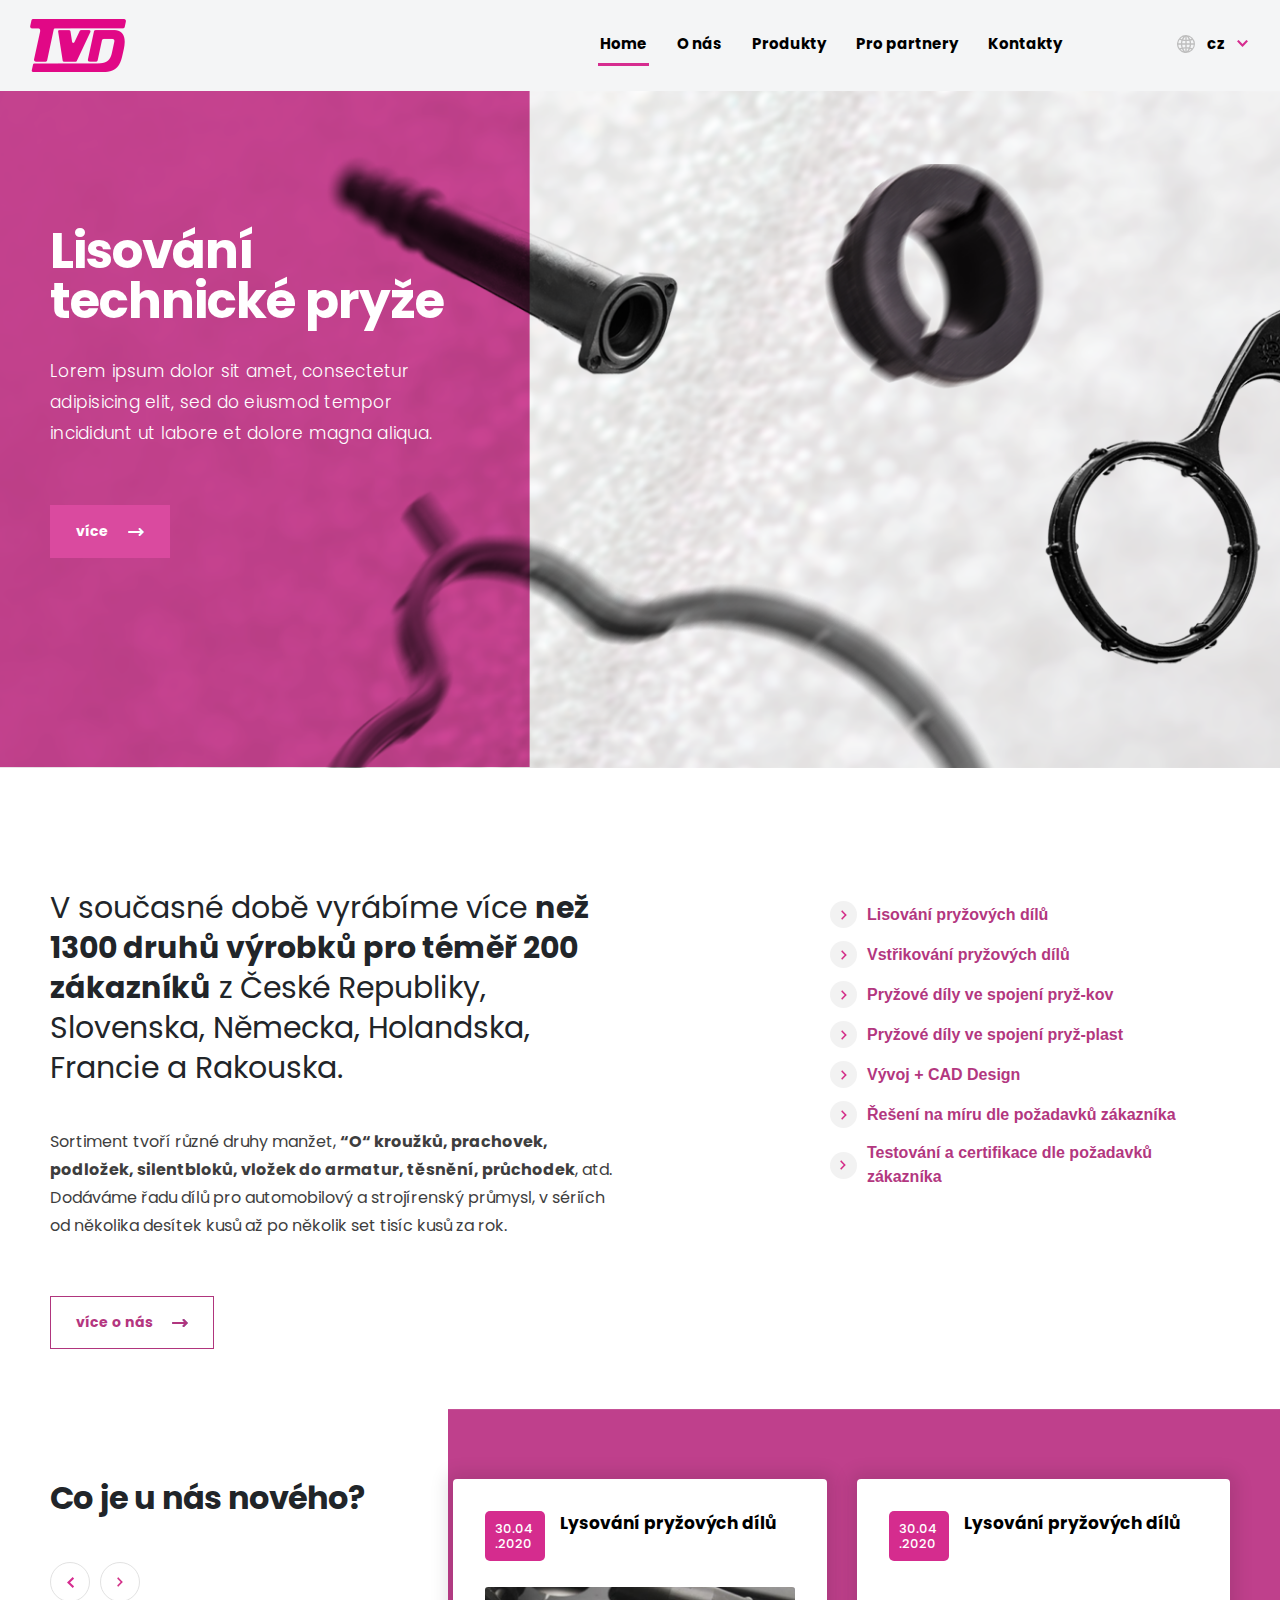
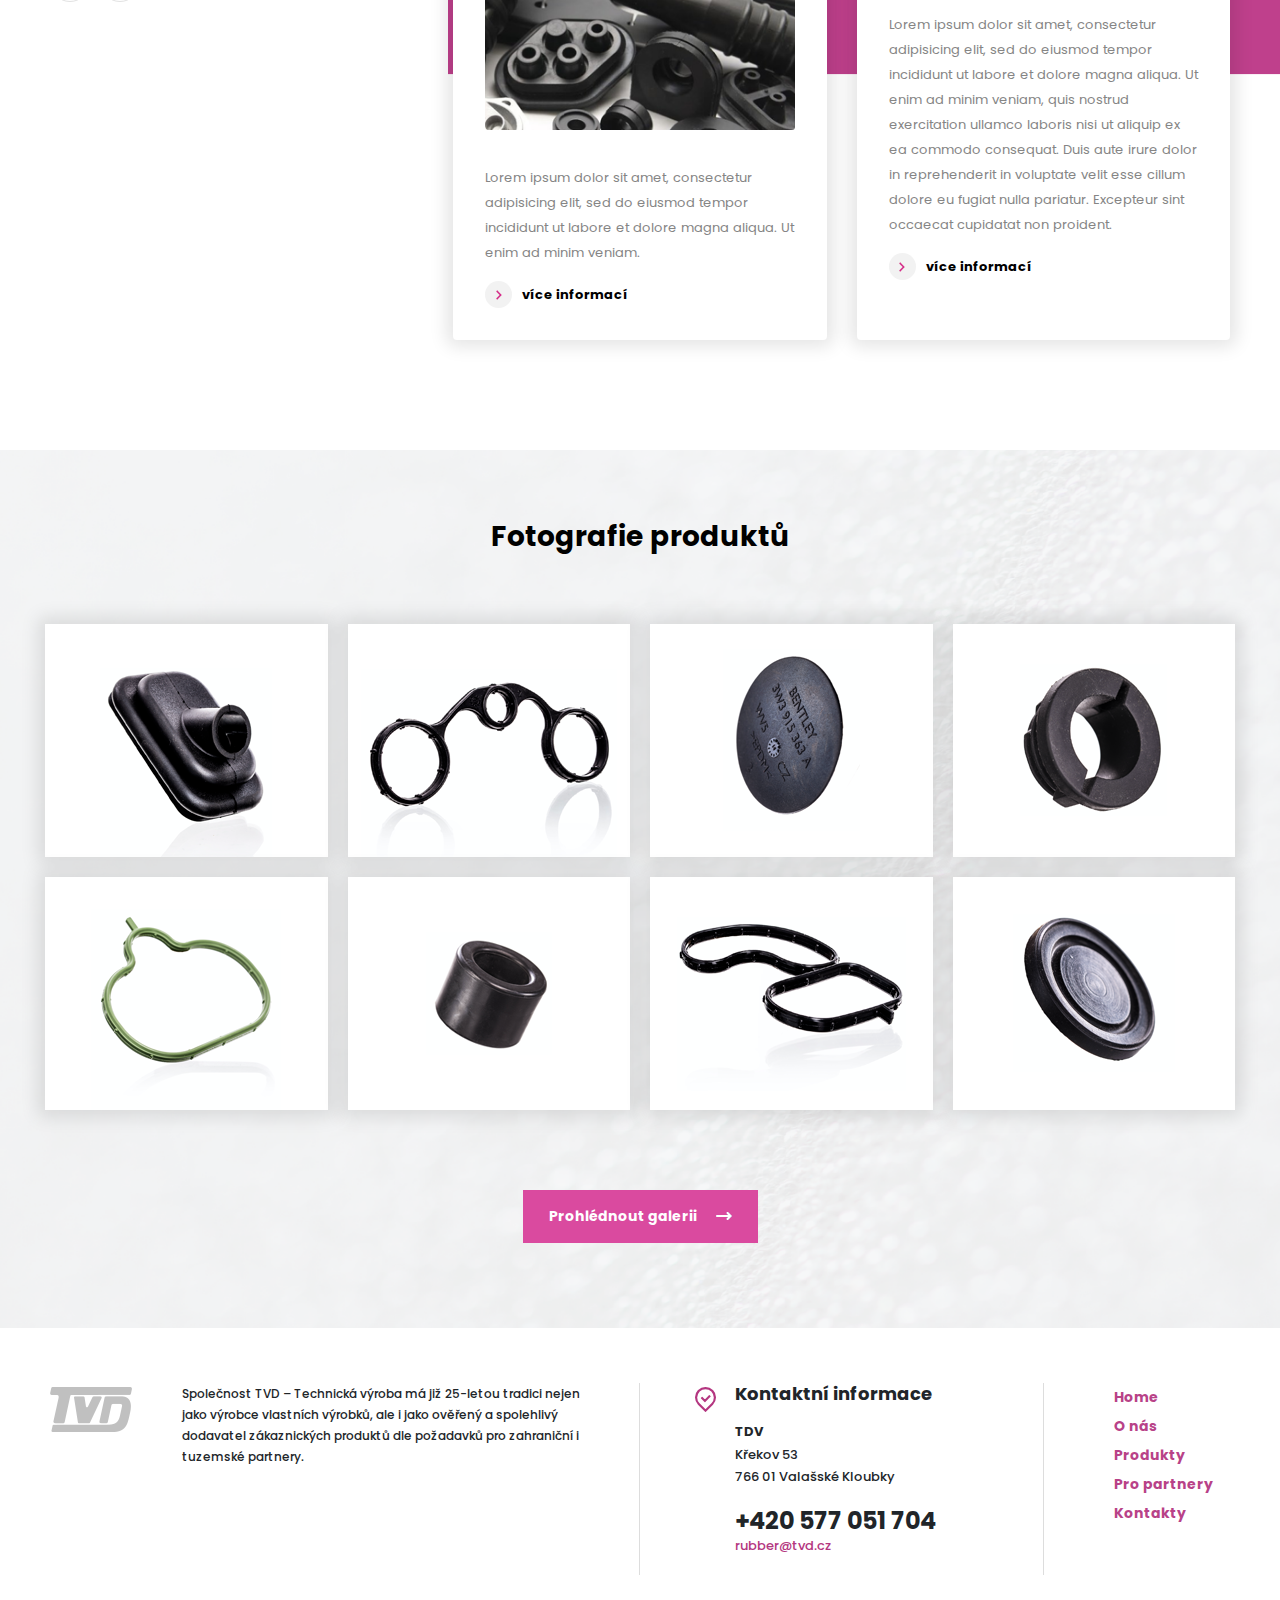
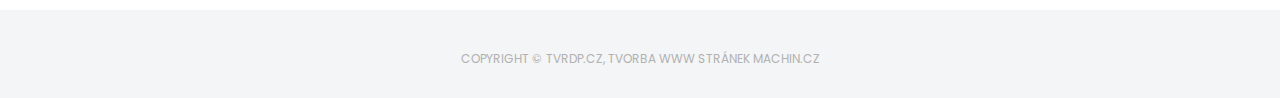
<file: index.html>
<html lang="cs">
<head>
    <meta charset="UTF-8">
    <meta name="viewport" content="width=device-width, initial-scale=1.0">
    <title>tvrdp</title>
    <link rel="shortcut icon" href="img/favicon.ico" type="image/x-icon">
    <link rel="stylesheet" href="style.css">
    <link href="https://fonts.googleapis.com/css2?family=Poppins:wght@300;400;500;600;700;800&display=swap" rel="stylesheet">
    <link rel="stylesheet" href="https://stackpath.bootstrapcdn.com/bootstrap/4.4.1/css/bootstrap.min.css" integrity="sha384-Vkoo8x4CGsO3+Hhxv8T/Q5PaXtkKtu6ug5TOeNV6gBiFeWPGFN9MuhOf23Q9Ifjh" crossorigin="anonymous">
</head>
<body>
    <div class="header-nav">
        <div class="navbar navbar-light navbar-expand-lg">
            <a class="navbar-brand" href="#">
                <img src="img/logo.svg"alt="tvrdp logo">
            </a>
            <button class="navbar-toggler" type="button" data-toggle="collapse" data-target="#navbarNav" aria-controls="navbarNav" aria-expanded="true" aria-label="Toggle navigation">
                <span class="navbar-toggler-icon"></span>
              </button>
            <div class="collapse navbar-collapse" id="navbarNav">
                <ul class="navbar-nav">
                    <li class="nav-item active">
                        <a class="nav-link" href="#">Home</a>
                    </li>
                    <li class="nav-item">
                        <a class="nav-link" href="#">O nás</a>
                    </li>
                    <li class="nav-item">
                        <a class="nav-link" href="#">Produkty</a>
                    </li>
                    <li class="nav-item">
                        <a class="nav-link" href="#">Pro partnery</a>
                    </li>
                    <li class="nav-item">
                        <a class="nav-link" href="#">Kontakty</a>
                    </li>
                    <li class="nav-item dropdown">
                        <a class="nav-link dropdown-toggle" href="#" id="language-dropdown" role="button" data-toggle="dropdown" aria-haspopup="true" aria-expanded="false">cz</a>
                        <div class="dropdown-menu" aria-labelledby="language-dropdown">
                            <a class="dropdown-item" href="#">sk</a>
                            <a class="dropdown-item" href="#">en</a>
                            <a class="dropdown-item" href="#">de</a>
                        </div>
                    </li>
                </ul>
            </div>
        </div>
    </div>
    <div class="banner">
        <div class="container">
            <div class="description">
                <h1>Lisování technické pryže</h1>
                <p>Lorem ipsum dolor sit amet, consectetur adipisicing elit, sed do eiusmod tempor incididunt ut labore et dolore magna aliqua.</p>
                <a href="#" class="button-pink">více</a>       
            </div>
        </div>
    </div>
    <div class="aboutus">
        <div class="container">
            <div class="row">
                <div class="col-12 col-lg-6">
                    <div class="aboutus-text">
                        <h3>V současné době vyrábíme více <strong>než 1300 druhů výrobků pro téměř 200 zákazníků</strong> z České Republiky, Slovenska, Německa, Holandska, Francie a Rakouska.</h3>
                        <p>Sortiment tvoří různé druhy manžet, <strong>“O“ kroužků, prachovek, podložek, silentbloků, vložek do armatur, těsnění, průchodek</strong>, atd. Dodáváme řadu dílů pro automobilový a strojírenský průmysl, v sériích od několika desítek kusů až po několik set tisíc kusů za rok.</p>
                        <a href="#" class="button-white">více o nás</a>    
                    </div>
                </div>
                <div class="col-12 col-lg-6 mt-5 mt-lg-0">
                    <div class="aboutus-links">
                        <a href="#">Lisování pryžových dílů</a>
                        <a href="#">Vstřikování pryžových dílů</a>
                        <a href="#">Pryžové díly ve spojení pryž-kov</a>
                        <a href="#">Pryžové díly ve spojení pryž-plast</a>
                        <a href="#">Vývoj + CAD Design</a>
                        <a href="#">Řešení na míru dle požadavků zákazníka</a>
                        <a href="#">Testování a certifikace dle požadavků zákazníka</a>
                    </div>
                </div>
            </div>
        </div>
    </div>
    <div class="news">
        <div class="container">
            <div class="row">
                <div class="col-12 col-md-4">
                    <h2>Co je u nás nového?</h2>
                    <div class="controls">
                        <a class="control-left"></a>
                        <a class="control-right"></a>  
                    </div>
                </div>
                <div class="col-12 col-md-8">
                    <div class="news-slider">
                        <div class="row">
                            <div class="col-sm-12 col-lg-6">
                                <div class="card h-100">
                                    <div class="card-body">
                                        <div class="post-head">
                                            <p class="post-date">30.04.2020</p>
                                            <a href="#" class="post-title">Lysování pryžových dílů</a>
                                        </div>
                                        <img class="bd-placeholder-img card-img" src="img/news/news-1.svg" alt="post image">
                                        <p class="post-text">Lorem ipsum dolor sit amet, consectetur adipisicing elit, sed do eiusmod tempor incididunt ut labore et dolore magna aliqua. Ut enim ad minim veniam.</p>
                                        <a href="#" class="post-more">více informací</a>
                                    </div>
                                </div>
                            </div>
                            <div class="col-sm-12 col-lg-6">
                                <div class="card h-100">
                                    <div class="card-body">
                                        <div class="post-head">
                                            <p class="post-date">30.04.2020</p>
                                            <a href="#" class="post-title">Lysování pryžových dílů</a>  
                                        </div>
                                        <p class="post-text">Lorem ipsum dolor sit amet, consectetur adipisicing elit, sed do eiusmod tempor incididunt ut labore et dolore magna aliqua. Ut enim ad minim veniam, quis nostrud exercitation ullamco laboris nisi ut aliquip ex ea commodo consequat. Duis aute irure dolor in reprehenderit in voluptate velit esse cillum dolore eu fugiat nulla pariatur. Excepteur sint occaecat cupidatat non proident.</p>
                                        <a href="#" class="post-more">více informací</a>
                                    </div>
                                </div>
                            </div>
                        </div>
                    </div>
                </div>
            </div>
        </div>
    </div>
    <div class="gallery">
        <div class="container">
            <h2 class="section-title">
                Fotografie produktů
            </h2>
            <div class="section-content">
                <div class="row">
                    <div class="col-12 col-md-6 col-lg-3">
                        <div class="image">
                            <img src="img/gallery/1.svg" alt="fotka 1" class="img-fluid">    
                        </div>
                    </div>
                    <div class="col-12 col-md-6 col-lg-3">
                        <div class="image">
                            <img src="img/gallery/2.svg" alt="fotka 2" class="img-fluid">    
                        </div>
                    </div>
                    <div class="col-12 col-md-6 col-lg-3">
                        <div class="image">
                            <img src="img/gallery/3.svg" alt="fotka 3" class="img-fluid">                            
                        </div>
                    </div>
                    <div class="col-12 col-md-6 col-lg-3">
                        <div class="image">
                            <img src="img/gallery/4.svg" alt="fotka 4" class="img-fluid">    
                        </div>
                    </div>
                    <div class="col-12 col-md-6 col-lg-3">
                        <div class="image">
                            <img src="img/gallery/5.svg" alt="fotka 5" class="img-fluid">    
                        </div>
                    </div>
                    <div class="col-12 col-md-6 col-lg-3">
                        <div class="image">
                            <img src="img/gallery/6.svg" alt="fotka 6" class="img-fluid">    
                        </div>
                    </div>
                    <div class="col-12 col-md-6 col-lg-3">
                        <div class="image">
                            <img src="img/gallery/7.svg" alt="fotka 7" class="img-fluid">     
                        </div>
                    </div>
                    <div class="col-12 col-md-6 col-lg-3">
                        <div class="image">
                            <img src="img/gallery/8.svg" alt="fotka 8" class="img-fluid">    
                        </div>
                    </div>
                </div>
                <div class="browse-gallery">
                    <a href="#" class="button-pink">Prohlédnout galerii</a>
                </div>
            </div>
        </div>
    </div>
    <div class="footer">
        <div class="container">
            <div class="row">
                <div class="col-12 col-lg-6 short-description">
                    <img src="img/logo-dark.svg" alt="logo">
                    <p>Společnost TVD – Technická výroba má již 25-letou tradici nejen jako výrobce vlastních výrobků, ale i jako ověřený a spolehlivý dodavatel zákaznických produktů dle požadavků pro zahraniční i tuzemské partnery.</p>
                </div>
                <div class="col-12 col-lg-4 contact">
                    <h4>Kontaktní informace</h4>
                    <div class="address">
                        <p><strong>TDV</strong></p>
                        <p>Křekov 53</p>
                        <p>766 01 Valašské Kloubky</p>    
                    </div>
                    <div class="info">
                        <h3>+420 577 051 704</h3>
                        <a href="mailto:rubber@tvd.cz">rubber@tvd.cz</a>
                    </div>
                </div>
                <div class="col-12 col-lg-2 foot-nav">
                    <ul>
                        <li><a href="">Home</a></li>
                        <li><a href="">O nás</a></li>
                        <li><a href="">Produkty</a></li>
                        <li><a href="">Pro partnery</a></li>
                        <li><a href="">Kontakty</a></li>
                    </ul>
                </div>
            </div>
        </div>
    </div>
    <div class="copyright">
        <div class="container">
            <p>Copyright © tvrdp.cz, Tvorba www stránek MACHIN.cz</p>
        </div>
    </div>
    <script src="https://code.jquery.com/jquery-3.4.1.slim.min.js" integrity="sha384-J6qa4849blE2+poT4WnyKhv5vZF5SrPo0iEjwBvKU7imGFAV0wwj1yYfoRSJoZ+n" crossorigin="anonymous"></script>
    <script src="https://cdn.jsdelivr.net/npm/popper.js@1.16.0/dist/umd/popper.min.js" integrity="sha384-Q6E9RHvbIyZFJoft+2mJbHaEWldlvI9IOYy5n3zV9zzTtmI3UksdQRVvoxMfooAo" crossorigin="anonymous"></script>
    <script src="https://stackpath.bootstrapcdn.com/bootstrap/4.4.1/js/bootstrap.min.js" integrity="sha384-wfSDF2E50Y2D1uUdj0O3uMBJnjuUD4Ih7YwaYd1iqfktj0Uod8GCExl3Og8ifwB6" crossorigin="anonymous"></script>
</body>
</html>
</file>
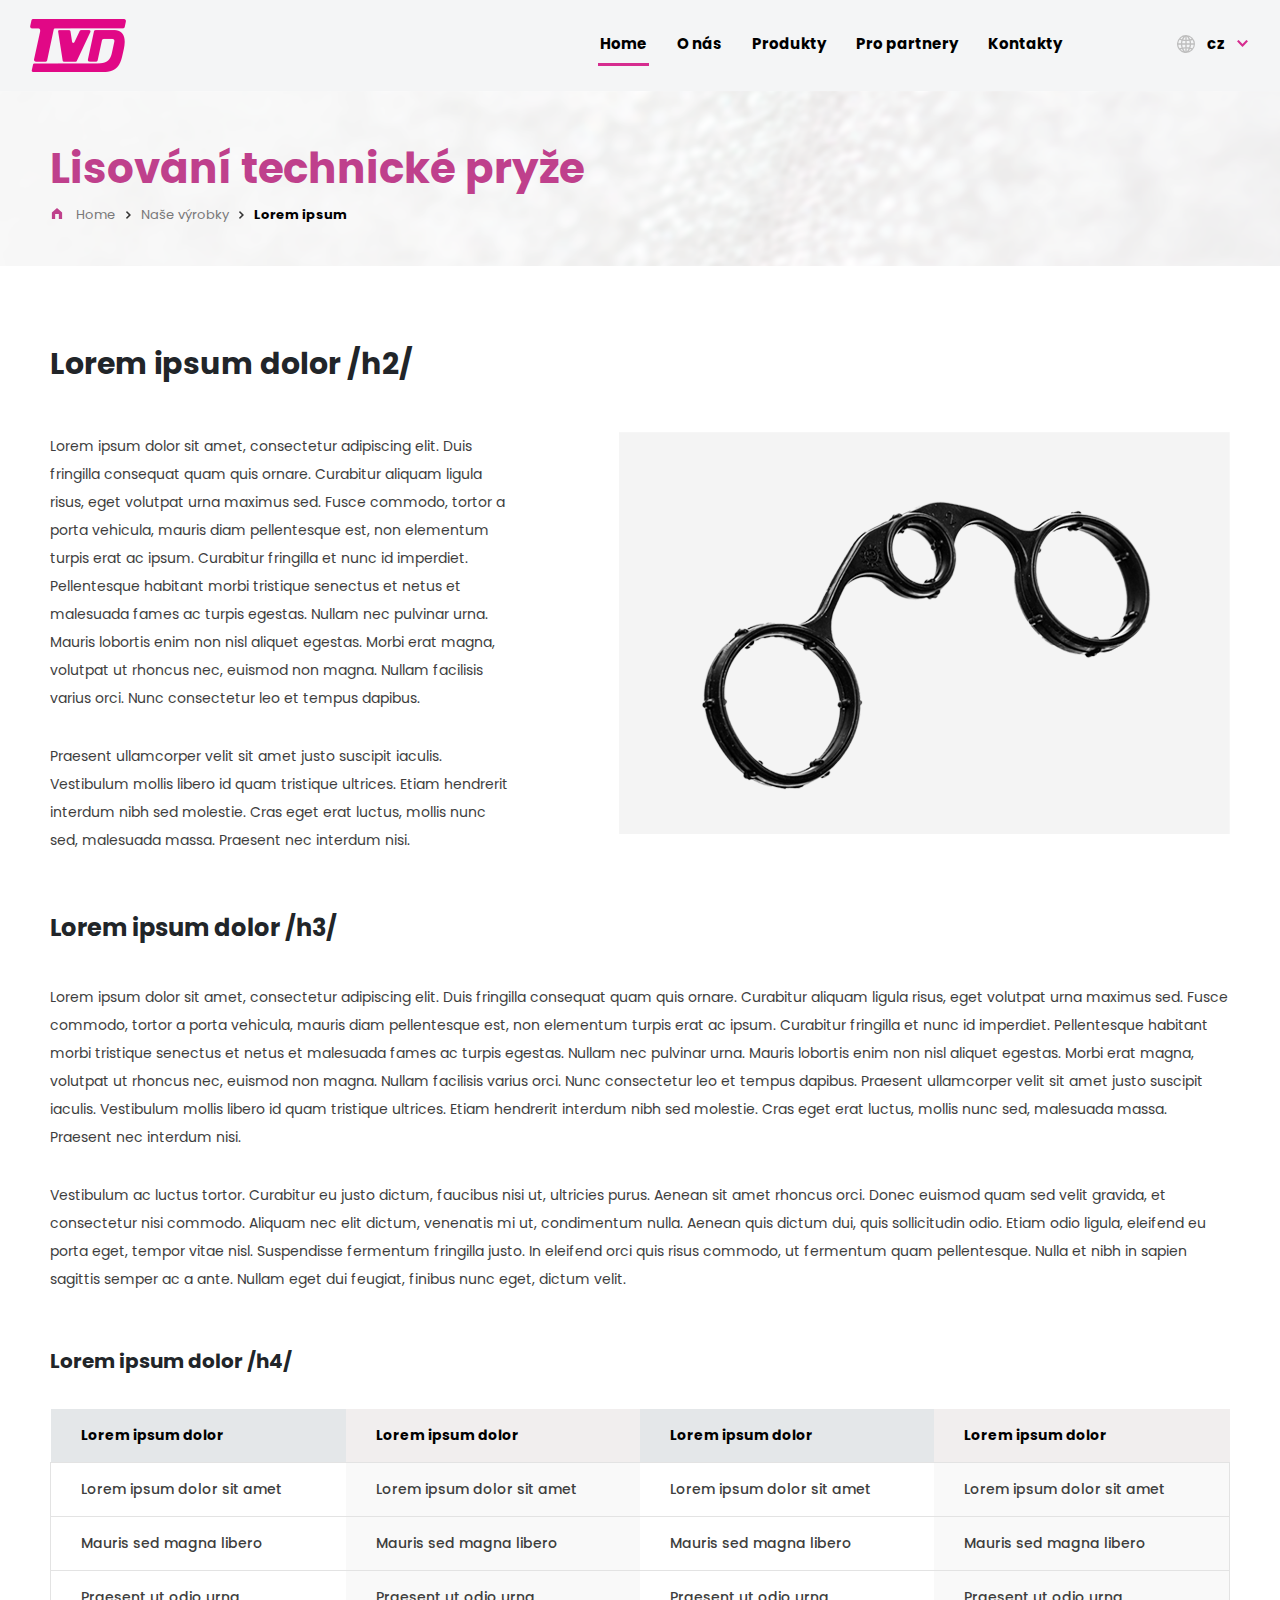
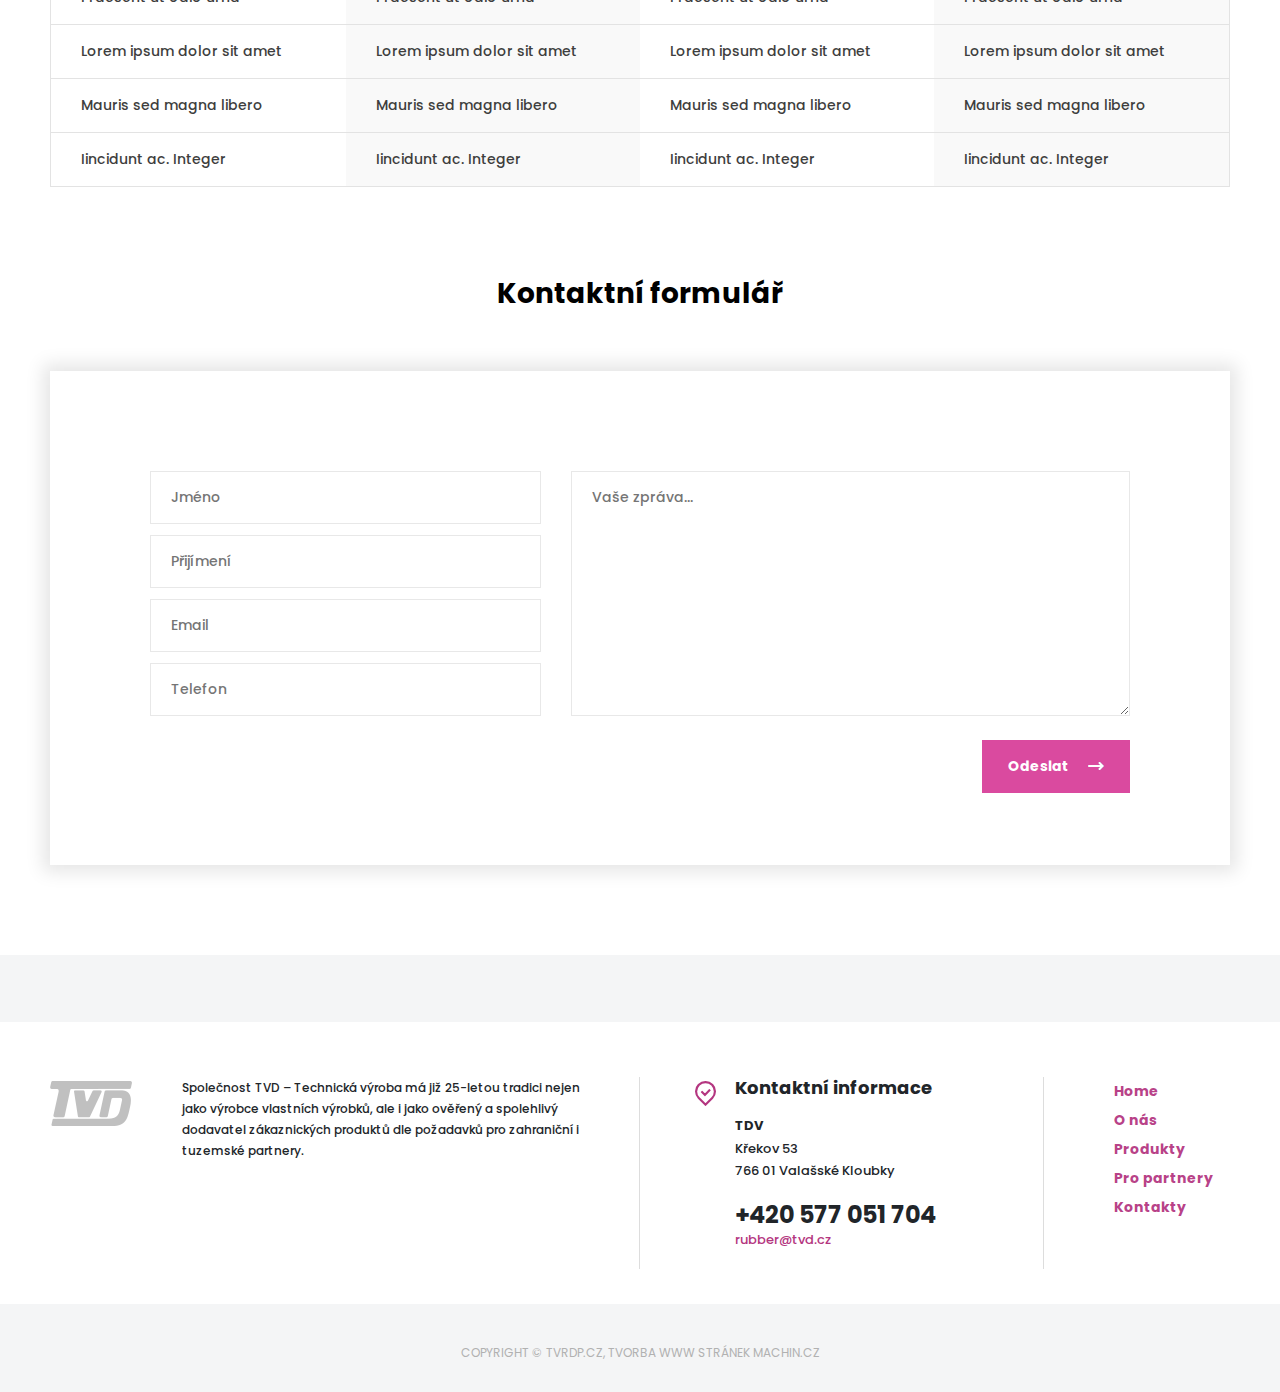
<file: single-page.html>
<html lang="cs">
<head>
    <meta charset="UTF-8">
    <meta name="viewport" content="width=device-width, initial-scale=1.0">
    <title>tvrdp</title>
    <link rel="shortcut icon" href="img/favicon.ico" type="image/x-icon">
    <link rel="stylesheet" href="style.css">
    <link href="https://fonts.googleapis.com/css2?family=Poppins:wght@300;400;500;600;700;800&display=swap" rel="stylesheet">
    <link rel="stylesheet" href="https://stackpath.bootstrapcdn.com/bootstrap/4.4.1/css/bootstrap.min.css" integrity="sha384-Vkoo8x4CGsO3+Hhxv8T/Q5PaXtkKtu6ug5TOeNV6gBiFeWPGFN9MuhOf23Q9Ifjh" crossorigin="anonymous">
</head>
<body>
    <div class="header-nav">
        <div class="navbar navbar-light navbar-expand-lg">
            <a class="navbar-brand" href="#">
                <img src="img/logo.svg"alt="tvrdp logo">
            </a>
            <button class="navbar-toggler" type="button" data-toggle="collapse" data-target="#navbarNav" aria-controls="navbarNav" aria-expanded="true" aria-label="Toggle navigation">
                <span class="navbar-toggler-icon"></span>
              </button>
            <div class="collapse navbar-collapse" id="navbarNav">
                <ul class="navbar-nav">
                    <li class="nav-item active">
                        <a class="nav-link" href="#">Home</a>
                    </li>
                    <li class="nav-item">
                        <a class="nav-link" href="#">O nás</a>
                    </li>
                    <li class="nav-item">
                        <a class="nav-link" href="#">Produkty</a>
                    </li>
                    <li class="nav-item">
                        <a class="nav-link" href="#">Pro partnery</a>
                    </li>
                    <li class="nav-item">
                        <a class="nav-link" href="#">Kontakty</a>
                    </li>
                    <li class="nav-item dropdown">
                        <a class="nav-link dropdown-toggle" href="#" id="language-dropdown" role="button" data-toggle="dropdown" aria-haspopup="true" aria-expanded="false">cz</a>
                        <div class="dropdown-menu" aria-labelledby="language-dropdown">
                            <a class="dropdown-item" href="#">sk</a>
                            <a class="dropdown-item" href="#">en</a>
                            <a class="dropdown-item" href="#">de</a>
                        </div>
                    </li>
                </ul>
            </div>
        </div>
    </div>
    <div class="page-heading">
        <div class="container">
            <h1>Lisování technické pryže</h1>
            <div class="page-path">
                <ul>
                    <li><a href="">Home</a></li>
                    <li><a href="">Naše výrobky</a></li>
                    <li><a href="">Lorem ipsum</a></li>
                </ul>
            </div>
        </div>
    </div>
    <div class="page-content">
        <div class="container">
            <h2>Lorem ipsum dolor /h2/</h2>
            <img src="img/product-example.svg" alt="produkt">
            <p>Lorem ipsum dolor sit amet, consectetur adipiscing elit. Duis fringilla consequat quam quis ornare. Curabitur aliquam ligula risus, eget volutpat urna maximus sed. Fusce commodo, tortor a porta vehicula, mauris diam pellentesque est, non elementum turpis erat ac ipsum. Curabitur fringilla et nunc id imperdiet. Pellentesque habitant morbi tristique senectus et netus et malesuada fames ac turpis egestas. Nullam nec pulvinar urna. Mauris lobortis enim non nisl aliquet egestas. Morbi erat magna, volutpat ut rhoncus nec, euismod non magna. Nullam facilisis varius orci. Nunc consectetur leo et tempus dapibus.</p>
            <p>Praesent ullamcorper velit sit amet justo suscipit iaculis. Vestibulum mollis libero id quam tristique ultrices. Etiam hendrerit interdum nibh sed molestie. Cras eget erat luctus, mollis nunc sed, malesuada massa. Praesent nec interdum nisi.</p>
            <h3>Lorem ipsum dolor /h3/</h3>
            <p>Lorem ipsum dolor sit amet, consectetur adipiscing elit. Duis fringilla consequat quam quis ornare. Curabitur aliquam ligula risus, eget volutpat urna maximus sed. Fusce commodo, tortor a porta vehicula, mauris diam pellentesque est, non elementum turpis erat ac ipsum. Curabitur fringilla et nunc id imperdiet. Pellentesque habitant morbi tristique senectus et netus et malesuada fames ac turpis egestas. Nullam nec pulvinar urna. Mauris lobortis enim non nisl aliquet egestas. Morbi erat magna, volutpat ut rhoncus nec, euismod non magna. Nullam facilisis varius orci. Nunc consectetur leo et tempus dapibus. Praesent ullamcorper velit sit amet justo suscipit iaculis. Vestibulum mollis libero id quam tristique ultrices. Etiam hendrerit interdum nibh sed molestie. Cras eget erat luctus, mollis nunc sed, malesuada massa. Praesent nec interdum nisi.</p>
            <p>Vestibulum ac luctus tortor. Curabitur eu justo dictum, faucibus nisi ut, ultricies purus. Aenean sit amet rhoncus orci. Donec euismod quam sed velit gravida, et consectetur nisi commodo. Aliquam nec elit dictum, venenatis mi ut, condimentum nulla. Aenean quis dictum dui, quis sollicitudin odio. Etiam odio ligula, eleifend eu porta eget, tempor vitae nisl. Suspendisse fermentum fringilla justo. In eleifend orci quis risus commodo, ut fermentum quam pellentesque. Nulla et nibh in sapien sagittis semper ac a ante. Nullam eget dui feugiat, finibus nunc eget, dictum velit.</p>
            <h4>Lorem ipsum dolor /h4/</h4>
            <table>
                <thead>
                    <tr>
                        <th>Lorem ipsum dolor</th>
                        <th>Lorem ipsum dolor</th>
                        <th>Lorem ipsum dolor</th>
                        <th>Lorem ipsum dolor</th>
                    </tr>
                </thead>
                <tbody>
                    <tr>
                        <td>Lorem ipsum dolor sit amet</td>
                        <td>Lorem ipsum dolor sit amet</td>
                        <td>Lorem ipsum dolor sit amet</td>
                        <td>Lorem ipsum dolor sit amet</td>
                    </tr>
                    <tr>
                        <td>Mauris sed magna libero</td>
                        <td>Mauris sed magna libero</td>
                        <td>Mauris sed magna libero</td>
                        <td>Mauris sed magna libero</td>
                    </tr>
                    <tr>
                        <td>Praesent ut odio urna</td>
                        <td>Praesent ut odio urna</td>
                        <td>Praesent ut odio urna</td>
                        <td>Praesent ut odio urna</td>
                    </tr>
                    <tr>
                        <td>Lorem ipsum dolor sit amet</td>
                        <td>Lorem ipsum dolor sit amet</td>
                        <td>Lorem ipsum dolor sit amet</td>
                        <td>Lorem ipsum dolor sit amet</td>
                    </tr>
                    <tr>
                        <td>Mauris sed magna libero</td>
                        <td>Mauris sed magna libero</td>
                        <td>Mauris sed magna libero</td>
                        <td>Mauris sed magna libero</td>
                    </tr>
                    <tr>
                        <td>Iincidunt ac. Integer</td>
                        <td>Iincidunt ac. Integer</td>
                        <td>Iincidunt ac. Integer</td>
                        <td>Iincidunt ac. Integer</td>
                    </tr>
                </tbody>
            </table>
        </div>
    </div>
    <div class="contact-form">
        <div class="container">
            <h2 class="section-title">Kontaktní formulář</h2>
            <div class="section-content">
                <form action="POST">
                    <div class="row mb-4">
                        <div class="col-12 col-lg-5">
                            <input type="text" placeholder="Jméno">
                            <input type="text" placeholder="Přijímení">
                            <input type="email" placeholder="Email">
                            <input type="tel" placeholder="Telefon">
                        </div>
                        <div class="col-12 col-lg-7">
                            <textarea placeholder="Vaše zpráva..."></textarea>
                        </div>
                    </div>
                    <button type="submit" class="button-pink">Odeslat</button>
                </form>
            </div>
        </div>
    </div>
    <div class="divider"></div>
    <div class="footer">
        <div class="container">
            <div class="row">
                <div class="col-12 col-lg-6 short-description">
                    <img src="img/logo-dark.svg" alt="logo">
                    <p>Společnost TVD – Technická výroba má již 25-letou tradici nejen jako výrobce vlastních výrobků, ale i jako ověřený a spolehlivý dodavatel zákaznických produktů dle požadavků pro zahraniční i tuzemské partnery.</p>
                </div>
                <div class="col-12 col-lg-4 contact">
                    <h4>Kontaktní informace</h4>
                    <div class="address">
                        <p><strong>TDV</strong></p>
                        <p>Křekov 53</p>
                        <p>766 01 Valašské Kloubky</p>    
                    </div>
                    <div class="info">
                        <h3>+420 577 051 704</h3>
                        <a href="mailto:rubber@tvd.cz">rubber@tvd.cz</a>
                    </div>
                </div>
                <div class="col-12 col-lg-2 foot-nav">
                    <ul>
                        <li><a href="#">Home</a></li>
                        <li><a href="#">O nás</a></li>
                        <li><a href="#">Produkty</a></li>
                        <li><a href="#">Pro partnery</a></li>
                        <li><a href="#">Kontakty</a></li>
                    </ul>
                </div>
            </div>
        </div>
    </div>
    <div class="copyright">
        <div class="container">
            <p>Copyright © tvrdp.cz, Tvorba www stránek MACHIN.cz</p>
        </div>
    </div>
    <script src="https://code.jquery.com/jquery-3.4.1.slim.min.js" integrity="sha384-J6qa4849blE2+poT4WnyKhv5vZF5SrPo0iEjwBvKU7imGFAV0wwj1yYfoRSJoZ+n" crossorigin="anonymous"></script>
    <script src="https://cdn.jsdelivr.net/npm/popper.js@1.16.0/dist/umd/popper.min.js" integrity="sha384-Q6E9RHvbIyZFJoft+2mJbHaEWldlvI9IOYy5n3zV9zzTtmI3UksdQRVvoxMfooAo" crossorigin="anonymous"></script>
    <script src="https://stackpath.bootstrapcdn.com/bootstrap/4.4.1/js/bootstrap.min.js" integrity="sha384-wfSDF2E50Y2D1uUdj0O3uMBJnjuUD4Ih7YwaYd1iqfktj0Uod8GCExl3Og8ifwB6" crossorigin="anonymous"></script>
</body>
</html>
</file>
<file: style.css>
.button-pink {
    background-image: url("img/arrow-right-long-white.svg");
    background-repeat: no-repeat;
    background-position: right 25px center;
    background-color: #da4a9f;
    border: 1px solid #da4a9f;
    color: white !important;
    font-size: 14px;
    font-family: "Poppins", sans-serif;
    font-weight: 700;
    padding: 15px 60px 15px 25px;
    display: inline-block;
    transition-duration: 0.25s;
}
.button-pink:hover {
    background-image: url("img/arrow-right-long-pink.svg");
    background-color: white;
    border: 1px solid #b0357d;
    color: #b43680 !important;
    text-decoration: none;
}
.button-white {
    background-image: url("img/arrow-right-long-pink.svg");
    background-repeat: no-repeat;
    background-position: right 25px center;
    background-color: white;
    color: #b43680;
    font-size: 14px;
    font-family: "Poppins", sans-serif;
    font-weight: 700;
    padding: 15px 60px 15px 25px;
    border: 1px solid #b0357d;
    transition-duration: 0.25s;
    display: inline-block;
}
.button-white:hover {
    background-image: url("img/arrow-right-long-white.svg");
    background-color: #da4a9f;
    border: 1px solid #da4a9f;
    color: white;
    text-decoration: none;
}
@media (min-width: 576px) {  }

@media (min-width: 768px) {  }

@media (min-width: 992px) {  }

@media (min-width: 1200px) {
    .container {
        max-width: 1300px !important;
    }
}
@media (min-width: 1200px) and (max-width: 1350px) {
    .container {
        padding: 0 50px !important;
    }
}

/* HEADER */
.header-nav {
    background-color: #f4f5f6;
}
.header-nav .navbar {
    padding: 14px 30px;
}
.header-nav ul li {
    margin: 0 13px;
}
.header-nav ul li:last-child {
    margin: 0 0 0 100px;
}
.header-nav ul li a {
    font-family: "Poppins", sans-serif;
    font-size: 15px;
    color: black !important;
    font-weight: 700;
}
#language-dropdown {
    background-image: url("img/language.svg");
    background-repeat: no-repeat;
    background-position: left center;
    padding-left: 30px !important;
}
.dropdown-toggle::after {
    content: url("img/arrow-down.svg") !important;
    border: none !important;
    vertical-align: 0.09em !important;
    margin-left: 12px !important;
}
.header-nav .dropdown-menu {
    border: none;
    border-radius: 0;
    margin-top: 0;
}
.header-nav .dropdown-menu .dropdown-item:active {
    background-color: #f4f5f6;
}
.navbar-toggler {
    border: none !important;
}
.navbar-toggler:focus {
    outline: none !important;
}
/* HEADER QUERIES */
@media (min-width: 992px) {
    .header-nav ul {
        margin-left: auto;
    }
    .header-nav ul li .nav-link {
        padding-left: 2px !important;
        padding-right: 2px !important;
    }
    .header-nav ul li .nav-link:hover {
        border-bottom: 3px solid #d62c8f;
    }
    .header-nav ul li.active .nav-link {
        border-bottom: 3px solid #d62c8f;
    }
    .header-nav .dropdown-menu {
        min-width: unset;
        top: 66px;
    }
}
@media (max-width: 991px) {
    .header-nav ul li:last-child {
        margin: 0 13px !important;
    }
    .header-nav ul li a:hover, .header-nav ul li.active a {
        color: #d62c8f !important;
    }
    .header-nav .navbar-collapse {
        margin-top: 15px;
    }
    .banner .description {
        padding: 50px 0 80px 0 !important;
    }
    .header-nav ul li .dropdown-menu {
        background-color: #f4f5f6;
    }
}

/* BANNER */
.banner {
    background-image: url("img/homepage-banner.svg");
    background-repeat: no-repeat;
    background-size: cover;
}
.banner .description {
    max-width: 400px;
    padding: 135px 0 210px 0;
    color: white;
}
.banner .description p {
    font-family: "Poppins", sans-serif;
    font-size: 17px;
    font-weight: 300;
    letter-spacing: 0.25px;
    line-height: 31px;
}
.banner .description h1 {
    font-family: "Poppins", sans-serif;
    font-size: 50px;
    font-weight: 700;
    letter-spacing: -1px;
    line-height: 50px;
    margin-bottom: 30px;
}
.banner .description a {
    margin-top: 40px;
    display: inline-block;
    transition-duration: 0.25s;
}

/* BANNER QUERIES */
@media (min-width: 1200px) {
    .banner {
        background-position: center;
    }
}

/* ABOUTUS */
.aboutus {
    margin: 120px 0 60px;
}
.aboutus .aboutus-text h3 {
    font-family: "Poppins", sans-serif;
    font-size: 30px;
    font-weight: 400;
    margin-bottom: 40px;
    line-height: 40px;
}
.aboutus .aboutus-text p {
    font-family: "Poppins", sans-serif;
    font-size: 16px;
    color: #3e3e3e;
    line-height: 28px;
}
.aboutus .aboutus-text a {
    margin-top: 40px;
}
.aboutus .aboutus-links a::before {
    content: "";
    background-image: url("img/arrow-right.svg");
    background-repeat: no-repeat;
    background-position: center;
    background-color: #f2f2f2;
    border-radius: 35px;
    width: 27px;
    height: 27px;
    display: block;
    margin-right: 10px;
}
.aboutus .aboutus-links a {
    color: #b3377f;
    display: flex;
    font-weight: 700;
    align-items: center;
    margin: 13px 0px;
    transition-duration: 0.25s;
}
.aboutus .aboutus-links a:hover {
    margin-left: 7px;
    text-decoration: none;
}
/* ABOUTUS QUERIES */
@media (min-width: 1200px) {
    .aboutus .aboutus-links {
        margin-left: 175px;
    }
}
@media (max-width: 991px) {
    .aboutus {
        margin: 80px 0 60px !important;
    }
}

/* NEWS */
.news {
    background: linear-gradient(180deg, #bf408c 50%, white 50%);
    background-size: 65% auto;
    background-repeat: repeat-y;
    background-position: right;
    margin-bottom: 110px;
}
.news h2 {
    font-family: "Poppins", sans-serif;
    font-size: 32px;
    font-weight: 700;
    word-spacing: 1px;
    letter-spacing: -1px;
    margin-top: 70px;
}
.news .controls {
    display: flex;
    flex-direction: row;
    margin-top: 45px;
}
.news .controls a {
    background-repeat: no-repeat;
    background-position: center;
    background-color: white;
    border: 1px solid #e2e2e2;
    cursor: pointer;
    border-radius: 35px;
    width: 40px;
    height: 40px;
    display: block;
    margin-right: 10px;
    transition-duration: 0.1s;
}
.news .controls a:hover {
    background-color: #efefef;
    border: 1px solid #efefef;
}
.news .controls .control-left {
    background-image: url("img/arrow-left.svg");
}
.news .controls .control-right {
    background-image: url("img/arrow-right.svg");
}
.news .news-slider {
    margin-top: 70px;
}
.news .news-slider .card-img {
    margin-top: 10px;
}
.news .news-slider .post-title {
    font-family: "Poppins", sans-serif;
    font-size: 17px;
    font-weight: 700;
    color: black;
    margin-left: 15px;
    transition-duration: 0.1s;
}
.news .news-slider .post-title:hover {
    color: #d52c8e;
    text-decoration: none;
}
.news .news-slider .post-date {
    background-color: #d52c8e;
    font-family: "Poppins", sans-serif;
    font-size: 13px;
    width: 60px;
    padding: 10px;
    font-weight: 500;
    color: white;
    line-height: 15px;
    border-radius: 5px;
}
.news .card {
    border: none;
    -webkit-box-shadow: 0px 0px 17px 7px rgba(0,0,0,0.1);
    -moz-box-shadow: 0px 0px 17px 7 px rgba(0,0,0,0.1);
    box-shadow: 0px 0px 17px 7px rgba(0,0,0,0.1); 
}
.news .card-body {
    padding: 32px;
}
.news .post-head {
    display: flex;
}
.news .card .post-text {
    font-family: "Poppins", sans-serif;
    font-size: 13px;
    line-height: 25px;
    color: #858585;
    margin-top: 35px;
    word-spacing: 1px;
}
.news .card .post-more {
    font-family: "Poppins", sans-serif;
    font-size: 13px;
    font-weight: 700;
    color: black;
    display: flex;
    align-items: center;
    transition-duration: 0.1s;
}
.news .card .post-more:hover {
    text-decoration: none;
    color: #d52c8e;
}
.news .card .post-more::before {
    content: "";
    background-image: url("img/arrow-right.svg");
    background-repeat: no-repeat;
    background-position: center;
    background-color: #f2f2f2;
    border-radius: 35px;
    width: 27px;
    height: 27px;
    display: block;
    margin-right: 10px;
}
/* NEWS QUERIES */
@media (max-width: 991px) {
    .news .news-slider {
        margin-top: 30px;
    }
    .news {
        margin-bottom: 60px;
        background-size: 100% auto;
        color: white;
    }
    .card {
        margin: 15px 0;
    }
}
@media (min-width: 2000px) {
    .news {
        background-size: 61% auto;
    }
}


/* GALLERY */
.gallery {
    background-image: url("img/gallery-bg.svg");
    background-repeat: no-repeat;
    background-position: center;
    background-size: cover;
    padding-bottom: 85px;
}
.gallery .section-title {
    margin: 70px 0 60px;
    display: inline-block;
    width: 100%;
    font-family: "Poppins", sans-serif;
    font-size: 28px;
    font-weight: 700;
    color: black;
    text-align: center;
}
.gallery .section-content .col-12 {
    padding: 10px;
}
.gallery .section-content .image {
    background-color: white;
    height: 233px;
    display: flex;
    -webkit-box-shadow: 0px 0px 17px 7px rgba(0,0,0,0.1);
    -moz-box-shadow: 0px 0px 17px 7 px rgba(0,0,0,0.1);
    box-shadow: 0px 0px 17px 7px rgba(0,0,0,0.1); 
}
.gallery .section-content .image img {
    margin: auto;
    display: block;
}
.gallery .section-content .browse-gallery {
    margin: 70px auto 0;
    width: fit-content;
}

/* FOOTER */
.footer {
    padding: 55px 0 35px;
}
.footer .short-description {
    display: flex;
    align-items: flex-start;
    border-right: 1px solid #dddddd;
}
.footer .short-description p {
    font-family: "Poppins", sans-serif;
    font-size: 12px;
    font-weight: 500;
    padding: 0 25px 0 50px;
    line-height: 21px;
}
.footer .short-description img {
    margin-top: 4px;
}
.footer .contact {
    background-image: url("img/pin-icon.svg");
    background-repeat: no-repeat;
    background-position: left 55px top 4px;
    padding: 0 75px 20px 95px;
}
.footer .contact h4 {
    font-family: "Poppins", sans-serif;
    font-size: 18px;
    font-weight: 700;
    margin-bottom: 18px;
}
.footer .contact .address p {
    font-family: "Poppins", sans-serif;
    font-size: 13px;
    font-weight: 500;
    margin: 3px 0;
}
.footer .contact .info h3 {
    font-family: "Poppins", sans-serif;
    font-size: 24px;
    font-weight: 700;
    margin: 20px 0 0 0;
}
.footer .contact .info a {
    font-family: "Poppins", sans-serif;
    font-size: 13px;
    font-weight: 500;
    color: #b43680;
}
.footer .foot-nav {
    border-left: 1px solid #dddddd;
}
.footer .foot-nav ul {
    padding-left: 55px;
}
.footer .foot-nav li {
    list-style: none;
}
.footer .foot-nav a {
    font-family: "Poppins", sans-serif;
    font-size: 14px;
    font-weight: 700;
    color: #b84288;
    line-height: 29px;
}

/* FOOTER QUERIES */
@media (max-width: 991px) {
    .footer .short-description img {
        margin: 0 auto 15px;
    }
    .footer .short-description {
        flex-direction: column;
    }
    .footer .short-description p {
        padding: 0 20px;
    }
    .footer .contact {
        background-position: left 40px top 4px;
        padding: 0 75px 20px 75px;
    }
    .footer .foot-nav ul {
        padding-left: 20px;
    }
    .footer .foot-nav {
        border-left: none;
    }
    .footer .short-description {
        border-right: none
    }
}

/* COPYRIGHT */
.copyright {
    padding: 40px 0 30px;
    background-color: #f4f5f6;
}
.copyright p {
    color: #b1b1b1;
    text-transform: uppercase;
    font-family: "Poppins", sans-serif;
    font-size: 12px;
    margin: 0;
    text-align: center;
}

/* PAGE HEADING */
.page-heading {
    background-image: url("img/page-heading.svg");
    background-repeat: no-repeat;
    background-position: center;
    background-size: cover;
    padding: 53px 0 40px;
}
.page-heading h1 {
    color: #bf408c;
    font-family: "Poppins", sans-serif;
    font-size: 42px;
    font-weight: 700;
}
.page-heading .page-path ul{
    display: flex;
    margin: 0;
    padding: 0;
}
.page-heading .page-path ul li {
    list-style: none;
    margin: 0;
    padding: 0;
}
.page-heading .page-path ul li:last-child a {
    color: black !important;
    font-weight: 700;
}
.page-heading .page-path ul li::before {
    content: url("img/arrow-path.svg");
    margin-right: 10px;
    margin-left: 10px;
}
.page-heading .page-path ul li:first-child::before {
    content: url("img/home-icon.svg");
    margin-right: 12px;
    margin-left: 0;
}
.page-heading .page-path ul li a {
    font-family: "Poppins", sans-serif;
    font-size: 13px;
    color: #797979;
}

/* PAGE CONTENT */
.page-content {
    margin: 50px 0 0 0;
    display: flex;
}
.page-content h2, .page-content h3, .page-content h4, .page-content p {
    margin: 0;
}
.page-content h2 {
    font-family: "Poppins", sans-serif;
    font-size: 30px;
    font-weight: 700;
    padding: 30px 0 50px;
}
.page-content h3 {
    font-family: "Poppins", sans-serif;
    font-size: 24px;
    font-weight: 700;
    padding: 30px 0 40px;
}
.page-content h4 {
    font-family: "Poppins", sans-serif;
    font-size: 20px;
    font-weight: 700;
    padding: 26px 0 36px;
}
.page-content p {
    font-family: "Poppins", sans-serif;
    font-size: 14px;
    color:#3e3e3e;
    line-height: 28px;
    padding-bottom: 30px;
}
.page-content img {
    margin: 0 0 0 105px;
    float: right;
}
.page-content table {
    width: 100%;
}
.page-content table thead th {
    padding: 16px 30px;
    font-family: "Poppins", sans-serif;
    font-size: 14px;
    font-weight: 700;
    color: black;
}
.page-content table thead th:nth-child(odd) {
    background-color: #e4e7e9;
}
.page-content table thead th:nth-child(even) {
    background-color: #f1eeee;
}
.page-content table tbody tr {
    border: 1px solid #e3e3e3;
}
.page-content table tbody td:nth-child(even) {
    background-color: #f9f9f9;
}
.page-content table tbody td {
    padding: 16px 30px;
    font-family: "Poppins", sans-serif;
    font-size: 14px;
    color: #3e3e3e;
    font-weight: 500;
}

/* PAGE CONTENT QUERIES */
@media (max-width: 992px) {
    .page-content table {
        overflow-x: auto;
        display: block;    
    }
    .page-content img {
        max-width: 100%;
        height: auto;
        margin-bottom: 40px;
    }
}

/* CONTACT FORM */
.contact-form {
    margin-bottom: 90px;
}
.contact-form .section-title {
    margin: 90px 0 60px;
    display: inline-block;
    width: 100%;
    font-family: "Poppins", sans-serif;
    font-size: 28px;
    font-weight: 700;
    color: black;
    text-align: center;
}
.contact-form .section-content form {
    -webkit-box-shadow: 0px 0px 17px 7px rgba(0,0,0,0.1);
    -moz-box-shadow: 0px 0px 17px 7 px rgba(0,0,0,0.1);
    box-shadow: 0px 0px 17px 7px rgba(0,0,0,0.1);
    padding: 100px 100px 125px;
}
.contact-form .section-content form input {
    width: 100%;
    padding: 15px 20px;
    margin-bottom: 11px;
    border: 1px solid #e8e8e8;
    font-family: "Poppins", sans-serif;
    font-size: 14px;
    color: #212121;
    font-weight: 500;
}
.contact-form .section-content form input:last-child {
    margin-bottom: 0;
}
.contact-form .section-content form textarea {
    width: 100%;
    height: 100%;
    padding: 15px 20px;
    border: 1px solid #e8e8e8;
    font-family: "Poppins", sans-serif;
    font-size: 14px;
    color: #212121;
    font-weight: 500;
}
.contact-form .section-content form textarea:focus, .contact-form .section-content form input:focus {
    outline-color: #bf408c;
}
.contact-form .section-content form button {
    float: right;
}

/* CONTACT FORM QUERIES */
@media (max-width: 992px) {
    .contact-form .section-content form {
        padding: 50px 25px 100px;
    }
    .contact-form .section-content form input:last-child {
        margin-bottom: 11px;
    }
}

/* DIVIDER */
.divider {
    background-color: #f4f5f6;
    height: 67px;
    width: 100%;
}
</file>
